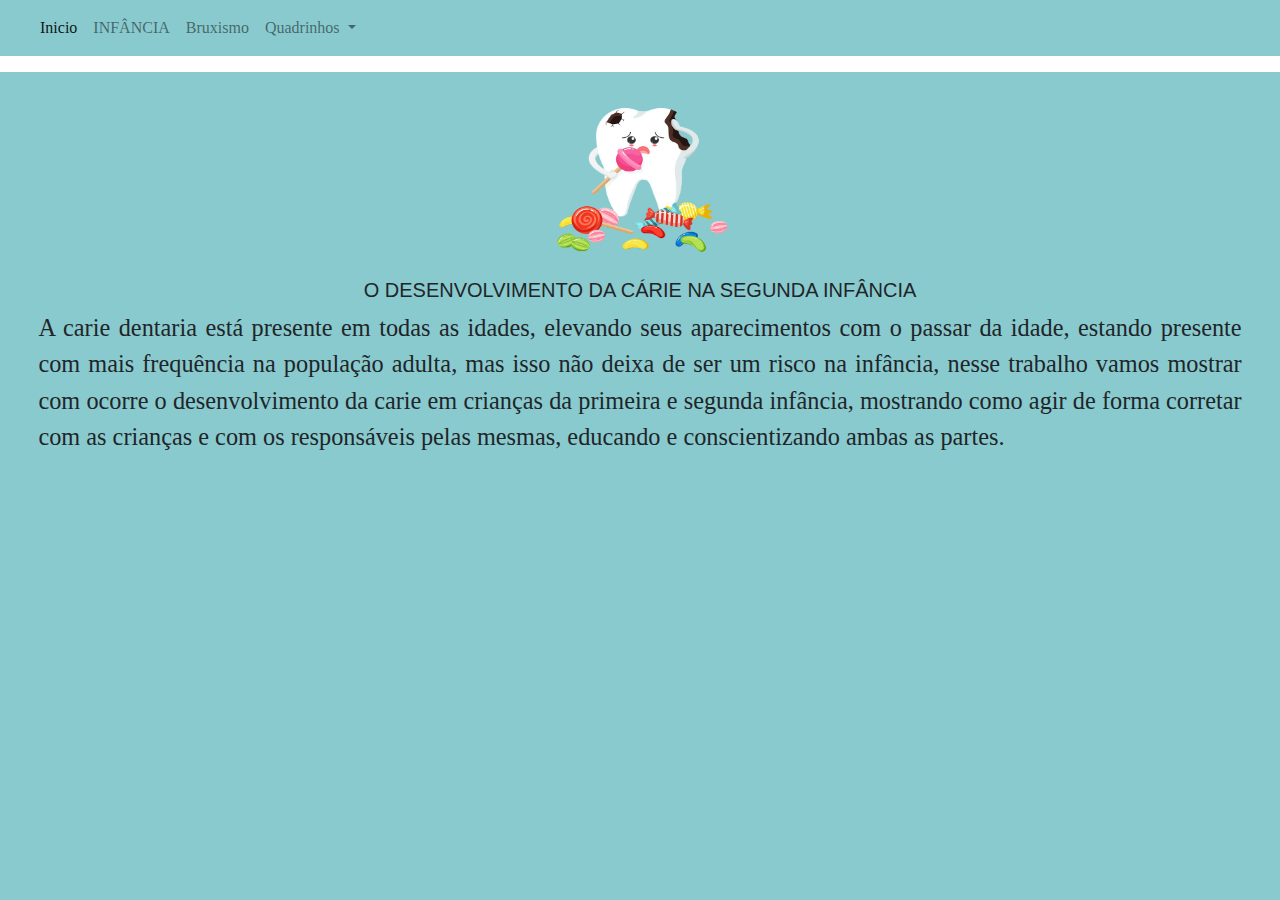
<file: index.html>
<!DOCTYPE html>
<html lang="en">

<head>
  <meta charset="UTF-8">
  <meta http-equiv="X-UA-Compatible" content="IE=edge">
  <meta name="viewport" content="width=device-width, initial-scale=1.0">
  <title>CÁRIE NA PRIMEIRA E SEGUNDA INFÂNCIA</title>
  <link rel="stylesheet" type="text/css" href="style.css">
  <link rel="stylesheet" href="https://cdn.jsdelivr.net/npm/bootstrap@4.0.0/dist/css/bootstrap.min.css"
    integrity="sha384-Gn5384xqQ1aoWXA+058RXPxPg6fy4IWvTNh0E263XmFcJlSAwiGgFAW/dAiS6JXm" crossorigin="anonymous">

</head>


<body class="principal">

  <nav class="navbar navbar-expand-lg navbar-light menu">
    <a class="navbar-brand" href="#"></a>
    <button class="navbar-toggler" type="button" data-toggle="collapse" data-target="#navbarNavDropdown"
      aria-controls="navbarNavDropdown" aria-expanded="false" aria-label="Toggle navigation">
      <span class="navbar-toggler-icon"></span>
    </button>
    <div class="collapse navbar-collapse" id="navbarNavDropdown">
      <ul class="navbar-nav">
        <li class="nav-item active">
          <a class="nav-link" href="inicio.html">Inicio <span class="sr-only">(current)</span></a>
        </li>
        <li class="nav-item">
          <a class="nav-link" href="index.html">INFÂNCIA
          </a>
        </li>
        <li class="nav-item">
          <a class="nav-link" href="bruxismo.html">Bruxismo</a>
        </li>
        <li class="nav-item dropdown">
          <a class="nav-link dropdown-toggle" href="#" id="navbarDropdownMenuLink" data-toggle="dropdown"
            aria-haspopup="true" aria-expanded="false">
            Quadrinhos
          </a>
          <div class="dropdown-menu" aria-labelledby="navbarDropdownMenuLink">
            <a class="dropdown-item" href="historia.html">Os Dentinhos</a>
            <a class="dropdown-item" href="#">Another action</a>
            <a class="dropdown-item" href="#">Something else here</a>
          </div>
        </li>
      </ul>
    </div>
  </nav>

  </ul>

  <nav class="navbar navbar-light" style="background-color: white;">
  </nav>

  <figure class="logo">
    <img src="imagens/30.png" width="210" height="190" display="flex">
  </figure>

  <h1 class="titulo">O DESENVOLVIMENTO DA CÁRIE NA SEGUNDA INFÂNCIA</h1>

  <div class="text" aling="center">
    <p>A carie dentaria está presente em todas as idades, elevando seus aparecimentos com o passar da idade, estando
    presente com mais frequência na população adulta, mas isso não deixa de ser um risco na infância, nesse trabalho
    vamos mostrar com ocorre o desenvolvimento da carie em crianças da primeira e segunda infância, mostrando como
    agir de forma corretar com as crianças e com os responsáveis pelas mesmas, educando e conscientizando ambas as
    partes.</p>
  </div>


  























  <script src="https://code.jquery.com/jquery-3.2.1.slim.min.js"
    integrity="sha384-KJ3o2DKtIkvYIK3UENzmM7KCkRr/rE9/Qpg6aAZGJwFDMVNA/GpGFF93hXpG5KkN"
    crossorigin="anonymous"></script>
  <script src="https://cdn.jsdelivr.net/npm/popper.js@1.12.9/dist/umd/popper.min.js"
    integrity="sha384-ApNbgh9B+Y1QKtv3Rn7W3mgPxhU9K/ScQsAP7hUibX39j7fakFPskvXusvfa0b4Q"
    crossorigin="anonymous"></script>
  <script src="https://cdn.jsdelivr.net/npm/bootstrap@4.0.0/dist/js/bootstrap.min.js"
    integrity="sha384-JZR6Spejh4U02d8jOt6vLEHfe/JQGiRRSQQxSfFWpi1MquVdAyjUar5+76PVCmYl"
    crossorigin="anonymous"></script>

</body>

</html>
</file>
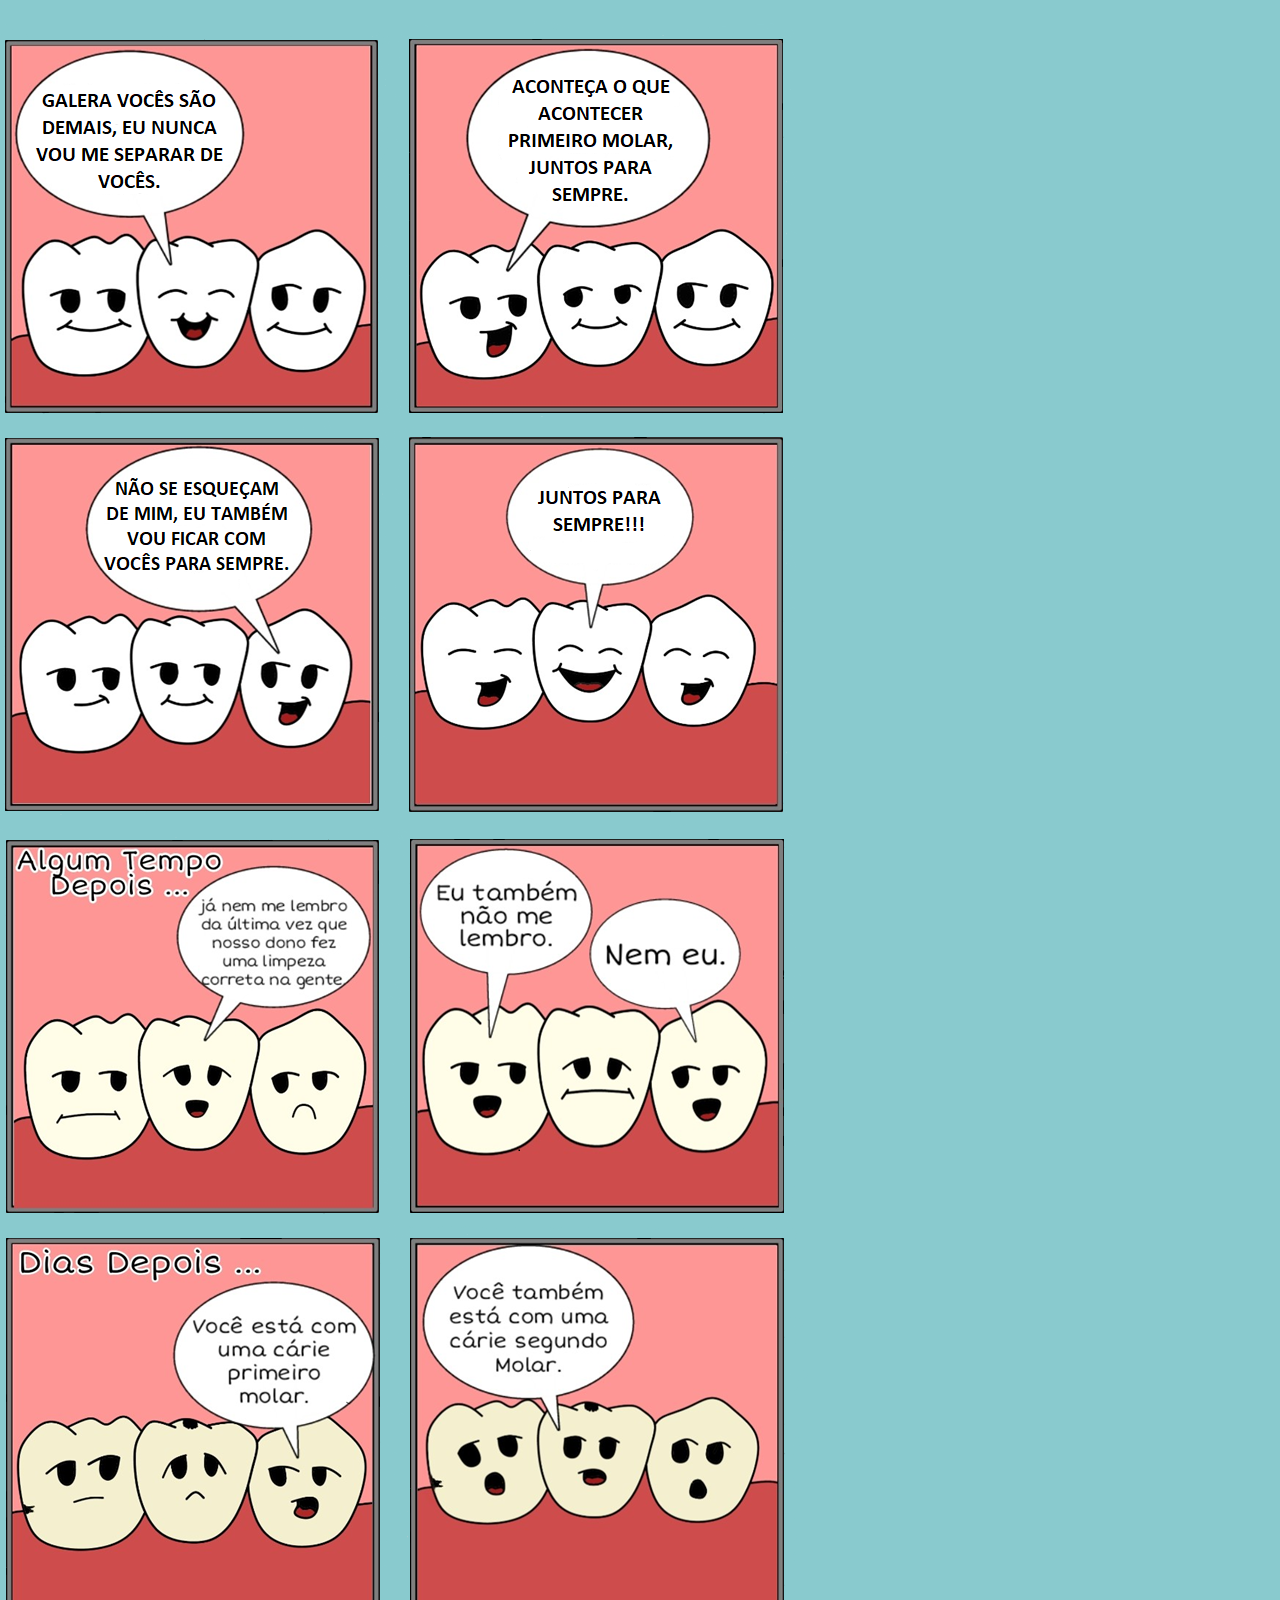
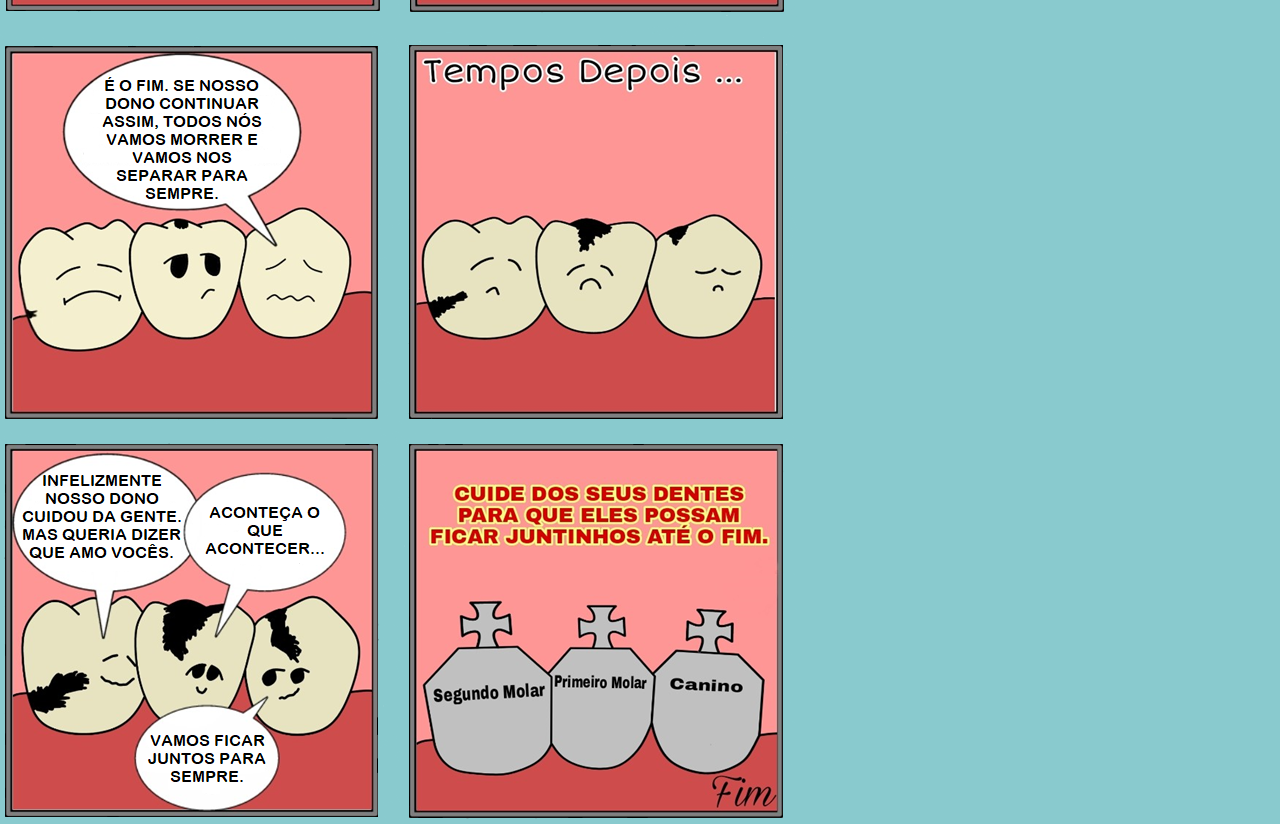
<file: historia.html>
<!DOCTYPE html>
<html lang="en">

<head>
    <meta charset="UTF-8">
    <meta http-equiv="X-UA-Compatible" content="IE=edge">
    <meta name="viewport" content="width=device-width, initial-scale=1.0">
    <link rel="stylesheet" type="text/css" href="style1.css">
    <title>Os Dentinhos</title>
    <link rel="stylesheet" href="https://cdn.jsdelivr.net/npm/bootstrap@4.0.0/dist/css/bootstrap.min.css"
        integrity="sha384-Gn5384xqQ1aoWXA+058RXPxPg6fy4IWvTNh0E263XmFcJlSAwiGgFAW/dAiS6JXm" crossorigin="anonymous">
</head>

<body class="body">
    <img src="imagens/001.png" class="img-fluid" alt="...">
    <img src="imagens/02.png" class="img-fluid" alt="...">
    <img src="imagens/003.png" class="img-fluid" alt="...">



















    <script src="https://code.jquery.com/jquery-3.2.1.slim.min.js"
        integrity="sha384-KJ3o2DKtIkvYIK3UENzmM7KCkRr/rE9/Qpg6aAZGJwFDMVNA/GpGFF93hXpG5KkN"
        crossorigin="anonymous"></script>
    <script src="https://cdn.jsdelivr.net/npm/popper.js@1.12.9/dist/umd/popper.min.js"
        integrity="sha384-ApNbgh9B+Y1QKtv3Rn7W3mgPxhU9K/ScQsAP7hUibX39j7fakFPskvXusvfa0b4Q"
        crossorigin="anonymous"></script>
    <script src="https://cdn.jsdelivr.net/npm/bootstrap@4.0.0/dist/js/bootstrap.min.js"
        integrity="sha384-JZR6Spejh4U02d8jOt6vLEHfe/JQGiRRSQQxSfFWpi1MquVdAyjUar5+76PVCmYl"
        crossorigin="anonymous"></script>
</body>

</html>
</file>
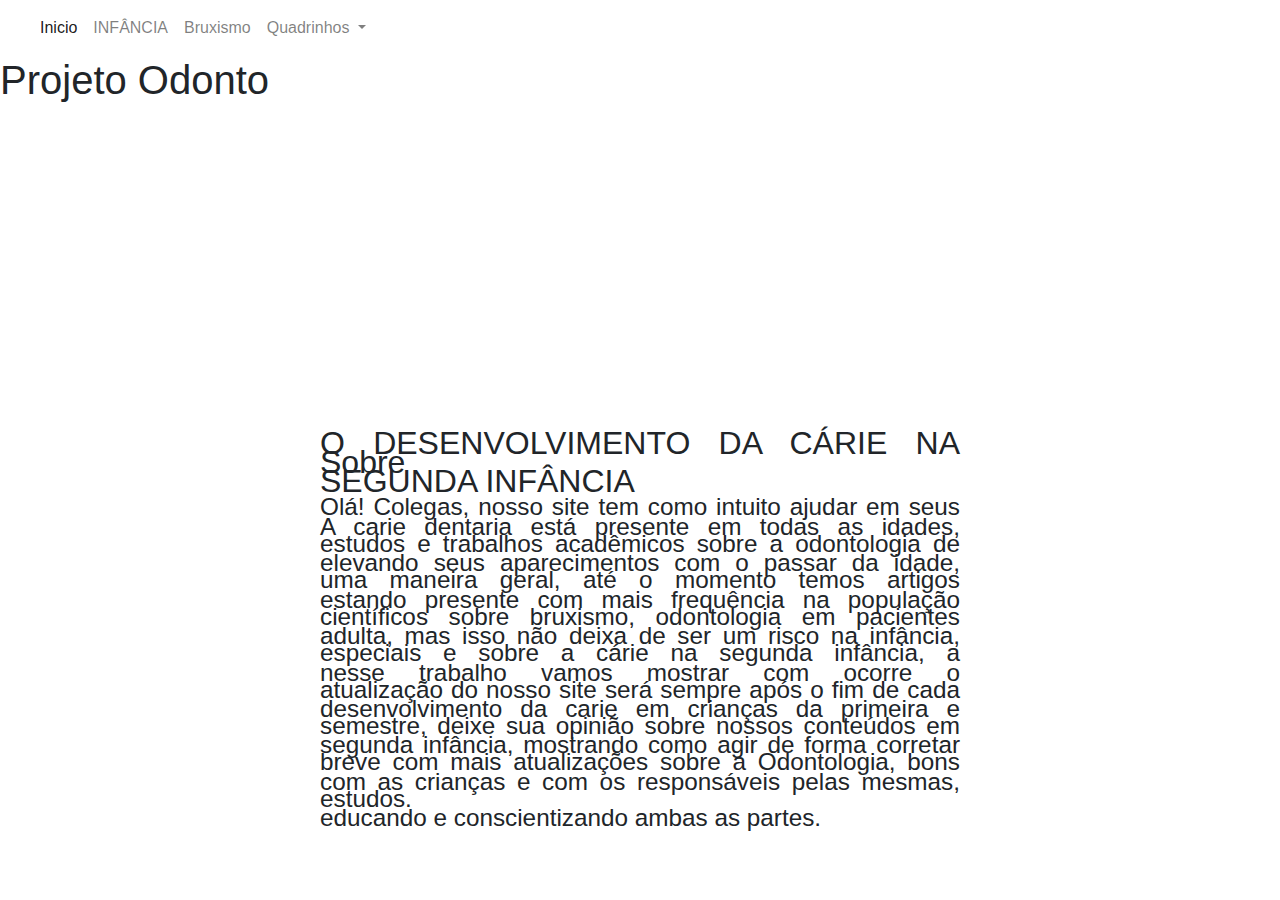
<file: novo.html>
<!DOCTYPE html>
<html lang="en">

<head>
    <meta charset="UTF-8">
    <meta http-equiv="X-UA-Compatible" content="IE=edge">
    <meta name="viewport" content="width=device-width, initial-scale=1, shrink-to-fit=no">
    <title>Odonto</title>
    <link rel="stylesheet" type="text/css" href="novo.css">
    <link rel="stylesheet" href="https://cdn.jsdelivr.net/npm/bootstrap@4.0.0/dist/css/bootstrap.min.css"
        integrity="sha384-Gn5384xqQ1aoWXA+058RXPxPg6fy4IWvTNh0E263XmFcJlSAwiGgFAW/dAiS6JXm" crossorigin="anonymous">

</head>

<body>

    <nav class="navbar navbar-expand-lg navbar-light menu">
        <a class="navbar-brand" href="#"></a>
        <button class="navbar-toggler" type="button" data-toggle="collapse" data-target="#navbarNavDropdown"
            aria-controls="navbarNavDropdown" aria-expanded="false" aria-label="Toggle navigation">
            <span class="navbar-toggler-icon"></span>
        </button>
        <div class="collapse navbar-collapse" id="navbarNavDropdown">
            <ul class="navbar-nav">
                <li class="nav-item active">
                    <a class="nav-link" href="inicio.html">Inicio <span class="sr-only">(current)</span></a>
                </li>
                <li class="nav-item">
                    <a class="nav-link" href="index.html">INFÂNCIA
                    </a>
                </li>
                <li class="nav-item">
                    <a class="nav-link" href="bruxismo.html">Bruxismo</a>
                </li>
                <li class="nav-item dropdown">
                    <a class="nav-link dropdown-toggle" href="#" id="navbarDropdownMenuLink" data-toggle="dropdown"
                        aria-haspopup="true" aria-expanded="false">
                        Quadrinhos
                    </a>
                    <div class="dropdown-menu" aria-labelledby="navbarDropdownMenuLink">
                        <a class="dropdown-item" href="historia.html">Os Dentinhos</a>
                        <a class="dropdown-item" href="#">Another action</a>
                        <a class="dropdown-item" href="#">Something else here</a>
                    </div>
                </li>
            </ul>
        </div>
    </nav>

    </ul>
    <h1 class="titulo1">Projeto Odonto</h1>
    <div class="text" aling="center">
        <h2>Sobre</h2>
        Olá! Colegas, nosso site tem como intuito ajudar em seus estudos e trabalhos acadêmicos sobre a odontologia de
        uma maneira geral, até o momento temos artigos científicos sobre bruxismo, odontologia em pacientes especiais e
        sobre a cárie na segunda infância, a atualização do nosso site será sempre após o fim de cada semestre, deixe
        sua opinião sobre nossos conteúdos em breve com mais atualizações sobre a Odontologia, bons estudos.
    </div>
    <br>
    <div class="text 2" aling="center">
        <h2>O DESENVOLVIMENTO DA CÁRIE NA SEGUNDA INFÂNCIA</h2>
        A carie dentaria está presente em todas as idades, elevando seus aparecimentos com o passar da idade, estando
    presente com mais frequência na população adulta, mas isso não deixa de ser um risco na infância, nesse trabalho
    vamos mostrar com ocorre o desenvolvimento da carie em crianças da primeira e segunda infância, mostrando como
    agir de forma corretar com as crianças e com os responsáveis pelas mesmas, educando e conscientizando ambas as
    partes.
    </div>




  















    <script src="https://code.jquery.com/jquery-3.2.1.slim.min.js"
        integrity="sha384-KJ3o2DKtIkvYIK3UENzmM7KCkRr/rE9/Qpg6aAZGJwFDMVNA/GpGFF93hXpG5KkN"
        crossorigin="anonymous"></script>
    <script src="https://cdn.jsdelivr.net/npm/popper.js@1.12.9/dist/umd/popper.min.js"
        integrity="sha384-ApNbgh9B+Y1QKtv3Rn7W3mgPxhU9K/ScQsAP7hUibX39j7fakFPskvXusvfa0b4Q"
        crossorigin="anonymous"></script>
    <script src="https://cdn.jsdelivr.net/npm/bootstrap@4.0.0/dist/js/bootstrap.min.js"
        integrity="sha384-JZR6Spejh4U02d8jOt6vLEHfe/JQGiRRSQQxSfFWpi1MquVdAyjUar5+76PVCmYl"
        crossorigin="anonymous"></script>

</body>

</html>
</file>
<file: style.css>
.principal {
    margin: 0;
    padding: 0;
    background-size: cover;
    background-color: #89CACE;
    font-family: "roboto";
    justify-content: center;
}

.logo {
    display: flex;
    justify-content: center;
    align-items: center;


}

.titulo {
    display: flex;
    justify-content: center;
    align-items: center;
    font-size: 20px;
    font-family: sans-serif;
    text-align: -webkit-center;
}

.text {
    text-align: justify;
    font-size: 2.7vh;
    margin-left: 3vw;
    margin-right: 3vw;
    z-index: 0;
}
</file>
<file: style1.css>
.body{
    background-color: #89CACE;
    z-index: 100;
    justify-content: center;
}
</file>
<file: novo.css>
body {
    margin: 0;
    padding: 0;
    background-size: cover;
    background-color: white;
    font-family: "roboto";
    justify-content: center;
    box-sizing: border-box ;
}

.text {
    text-align: justify;
    font-size: 2.7vh;
    left: 50%;
    top: 70%;
    position: absolute;
    transform: translate(-50%, -50%);
}

.text2 {
    text-align: justify;
    font-size: 2.7vh;
    left: 50%;
    top: 70%;
    position: absolute;
    transform: translate(-50%, -50%);
}
</file>
